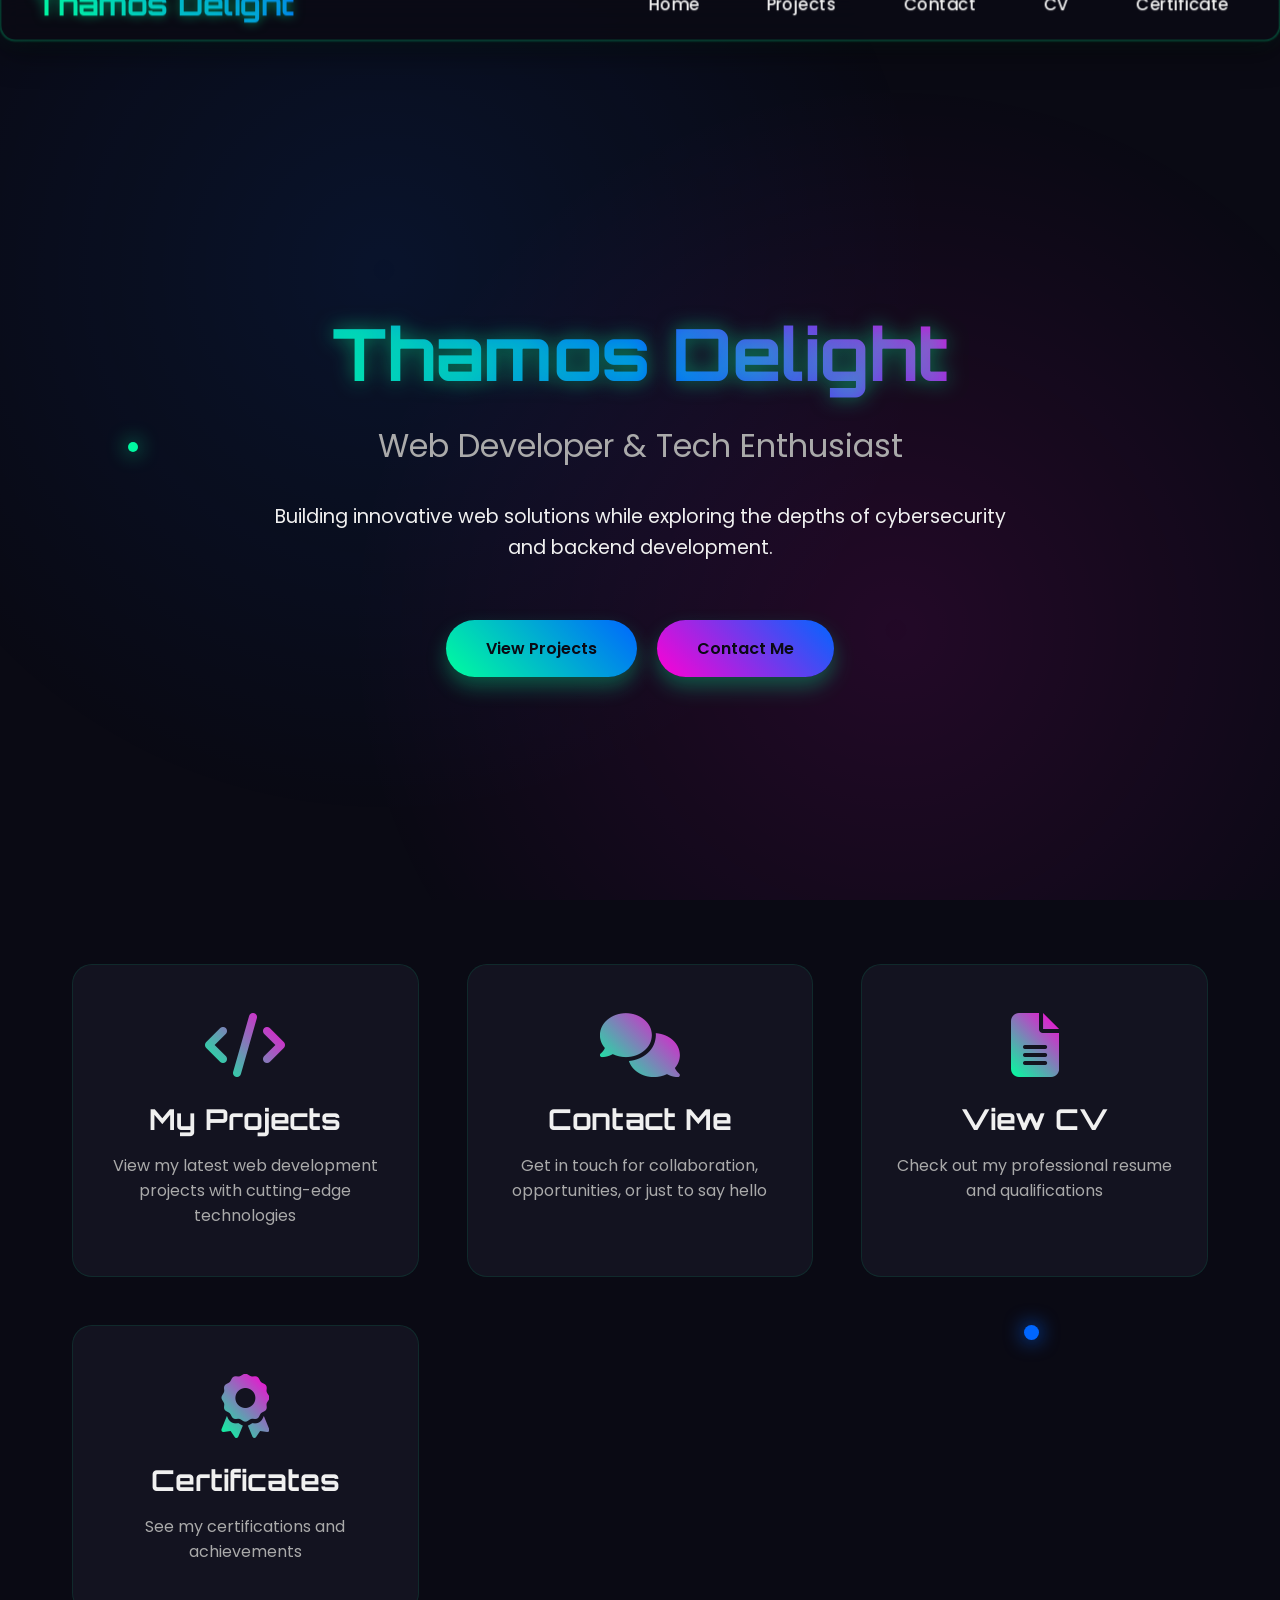
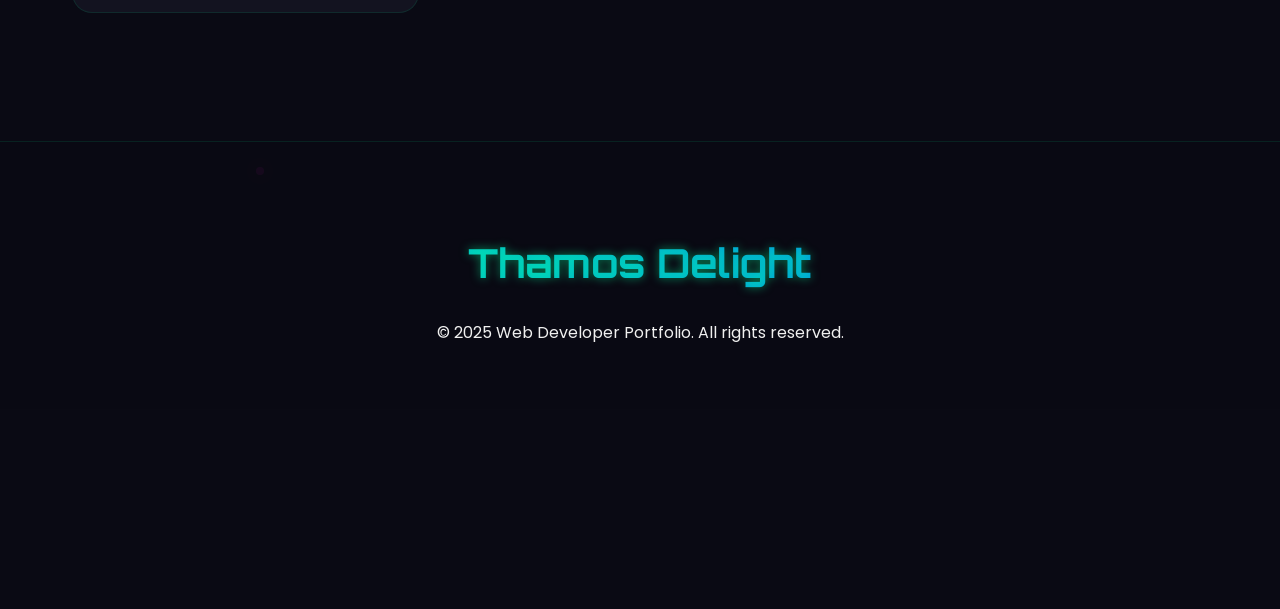
<file: index.html>
<!DOCTYPE html>
<html lang="en">
<head>
    <meta charset="UTF-8">
    <meta name="viewport" content="width=device-width, initial-scale=1.0">
    <title>Thamos Delight | 3D Web Developer</title>
    <link rel="stylesheet" href="https://cdnjs.cloudflare.com/ajax/libs/font-awesome/6.4.0/css/all.min.css">
    <link rel="preconnect" href="https://fonts.googleapis.com">
    <link rel="preconnect" href="https://fonts.gstatic.com" crossorigin>
    <link href="https://fonts.googleapis.com/css2?family=Poppins:wght@300;400;500;600;700&family=Orbitron:wght@400;700&display=swap" rel="stylesheet">
    <style>
        :root {
            --primary: #00ff9d;
            --secondary: #0066ff;
            --accent: #ff00d4;
            --dark: #0a0a14;
            --dark-lighter: #151522;
            --text: #f0f0f0;
            --shadow: rgba(0, 255, 157, 0.3);
            --section-spacing: 8rem;
            --element-spacing: 3rem;
        }

        * {
            margin: 0;
            padding: 0;
            box-sizing: border-box;
        }

        html {
            scroll-behavior: smooth;
        }

        body {
            font-family: 'Poppins', sans-serif;
            background-color: var(--dark);
            color: var(--text);
            overflow-x: hidden;
            perspective: 1000px;
            min-height: 100vh;
            transform-style: preserve-3d;
        }

        /* 3D Container for depth */
        .world-container {
            transform-style: preserve-3d;
            transition: transform 0.5s ease;
            min-height: 100vh;
            padding-bottom: 200px;
        }

        /* 3D Floating Navigation */
        header {
            position: fixed;
            top: 0;
            width: 100%;
            z-index: 1000;
            padding: 1.5rem 2rem;
            transform-style: preserve-3d;
            transform: translateZ(50px);
        }

        nav {
            display: flex;
            justify-content: space-between;
            align-items: center;
            background: rgba(10, 10, 20, 0.9);
            backdrop-filter: blur(10px);
            padding: 1rem 2rem;
            border-radius: 15px;
            box-shadow: 0 10px 30px rgba(0, 0, 0, 0.5),
                        0 0 0 1px rgba(0, 255, 157, 0.2),
                        0 0 20px rgba(0, 255, 157, 0.1);
            transform: translateY(0) rotateX(0);
            transition: transform 0.5s ease, box-shadow 0.5s ease;
            border: 1px solid rgba(0, 255, 157, 0.3);
        }

        nav:hover {
            transform: translateY(-5px) rotateX(5deg);
            box-shadow: 0 15px 40px rgba(0, 0, 0, 0.7),
                        0 0 0 2px rgba(0, 102, 255, 0.4),
                        0 0 30px rgba(0, 102, 255, 0.3);
        }

        .logo {
            font-family: 'Orbitron', sans-serif;
            font-size: 1.8rem;
            font-weight: 700;
            background: linear-gradient(45deg, var(--primary), var(--secondary));
            -webkit-background-clip: text;
            background-clip: text;
            color: transparent;
            transform: translateZ(30px);
            text-shadow: 0 0 10px rgba(0, 255, 157, 0.5);
        }

        .nav-links {
            display: flex;
            list-style: none;
            gap: 2rem;
        }

        .nav-links a {
            color: var(--text);
            text-decoration: none;
            font-weight: 500;
            padding: 0.5rem 1rem;
            border-radius: 5px;
            transition: all 0.3s ease;
            position: relative;
            transform-style: preserve-3d;
        }

        .nav-links a:before {
            content: '';
            position: absolute;
            bottom: 0;
            left: 0;
            width: 100%;
            height: 2px;
            background: linear-gradient(90deg, var(--primary), var(--accent));
            transform: scaleX(0);
            transform-origin: right;
            transition: transform 0.5s ease;
        }

        .nav-links a:hover {
            color: var(--primary);
            transform: translateZ(20px);
        }

        .nav-links a:hover:before {
            transform: scaleX(1);
            transform-origin: left;
        }

        /* 3D Hero Section */
        .hero {
            min-height: 100vh;
            display: flex;
            align-items: center;
            justify-content: center;
            position: relative;
            overflow: hidden;
            transform-style: preserve-3d;
            padding-top: 100px;
        }

        .hero:before {
            content: '';
            position: absolute;
            top: 0;
            left: 0;
            width: 100%;
            height: 100%;
            background: radial-gradient(circle at 30% 30%, rgba(0, 102, 255, 0.1), transparent 50%),
                        radial-gradient(circle at 70% 70%, rgba(255, 0, 212, 0.1), transparent 50%);
            z-index: -1;
        }

        .hero-content {
            text-align: center;
            max-width: 800px;
            padding: 2rem;
            transform-style: preserve-3d;
            animation: float 6s ease-in-out infinite;
        }

        @keyframes float {
            0%, 100% { transform: translateZ(0) rotateY(0deg); }
            25% { transform: translateZ(20px) rotateY(2deg); }
            75% { transform: translateZ(20px) rotateY(-2deg); }
        }

        .hero h1 {
            font-family: 'Orbitron', sans-serif;
            font-size: 4.5rem;
            margin-bottom: 1.5rem;
            background: linear-gradient(45deg, var(--primary), var(--secondary), var(--accent));
            -webkit-background-clip: text;
            background-clip: text;
            color: transparent;
            text-shadow: 0 0 20px rgba(0, 255, 157, 0.5);
            transform: translateZ(100px);
        }

        .hero h2 {
            font-size: 2rem;
            margin-bottom: 2rem;
            font-weight: 400;
            color: #aaa;
            transform: translateZ(80px);
        }

        .hero p {
            font-size: 1.2rem;
            line-height: 1.6;
            margin-bottom: 3rem;
            transform: translateZ(60px);
        }

        .btn {
            display: inline-block;
            padding: 1rem 2.5rem;
            background: linear-gradient(45deg, var(--primary), var(--secondary));
            color: var(--dark);
            text-decoration: none;
            font-weight: 600;
            border-radius: 50px;
            transition: all 0.3s ease;
            box-shadow: 0 10px 20px rgba(0, 255, 157, 0.3);
            transform: translateZ(50px);
            position: relative;
            overflow: hidden;
            z-index: 1;
            margin: 0.5rem;
        }

        .btn:before {
            content: '';
            position: absolute;
            top: 0;
            left: -100%;
            width: 100%;
            height: 100%;
            background: linear-gradient(45deg, var(--accent), var(--primary));
            transition: left 0.5s ease;
            z-index: -1;
        }

        .btn:hover {
            transform: translateZ(50px) scale(1.05);
            box-shadow: 0 15px 30px rgba(0, 255, 157, 0.5),
                        0 0 30px rgba(255, 0, 212, 0.5);
        }

        .btn:hover:before {
            left: 0;
        }

        /* Card Grid for Navigation */
        .nav-cards {
            display: grid;
            grid-template-columns: repeat(auto-fit, minmax(300px, 1fr));
            gap: 3rem;
            max-width: 1200px;
            margin: 4rem auto;
            padding: 0 2rem;
            transform-style: preserve-3d;
        }

        .nav-card {
            background: rgba(21, 21, 34, 0.9);
            border-radius: 20px;
            padding: 3rem 2rem;
            text-align: center;
            transform-style: preserve-3d;
            transition: transform 0.5s ease;
            border: 1px solid rgba(0, 255, 157, 0.1);
            position: relative;
            overflow: hidden;
            text-decoration: none;
            color: var(--text);
        }

        .nav-card:hover {
            transform: translateZ(70px) rotateY(-10deg) rotateX(5deg);
            box-shadow: 0 40px 80px rgba(0, 0, 0, 0.9),
                        0 0 40px rgba(0, 255, 157, 0.3);
            border-color: var(--primary);
        }

        .nav-card i {
            font-size: 4rem;
            margin-bottom: 1.5rem;
            background: linear-gradient(45deg, var(--primary), var(--accent));
            -webkit-background-clip: text;
            background-clip: text;
            color: transparent;
            transform: translateZ(40px);
        }

        .nav-card h3 {
            font-size: 1.8rem;
            margin-bottom: 1rem;
            font-family: 'Orbitron', sans-serif;
            transform: translateZ(30px);
        }

        .nav-card p {
            color: #aaa;
            transform: translateZ(20px);
        }

        /* Footer */
        footer {
            padding: 6rem 2rem 4rem;
            background: rgba(10, 10, 20, 0.95);
            border-top: 1px solid rgba(0, 255, 157, 0.1);
            position: relative;
            margin-top: 8rem;
            transform-style: flat !important;
            transform: translateZ(0) !important;
            z-index: 10;
        }

        .footer-content {
            max-width: 1200px;
            margin: 0 auto;
            text-align: center;
            transform: translateZ(0);
        }

        .footer-logo {
            font-family: 'Orbitron', sans-serif;
            font-size: 2.5rem;
            font-weight: 700;
            margin-bottom: 2rem;
            background: linear-gradient(45deg, var(--primary), var(--secondary));
            -webkit-background-clip: text;
            background-clip: text;
            color: transparent;
            text-shadow: 0 0 10px rgba(0, 255, 157, 0.5);
        }

        /* Floating Elements */
        .floating-elements {
            position: fixed;
            top: 0;
            left: 0;
            width: 100%;
            height: 100%;
            pointer-events: none;
            z-index: -1;
            transform-style: preserve-3d;
        }

        .floating-element {
            position: absolute;
            width: 10px;
            height: 10px;
            background: var(--primary);
            border-radius: 50%;
            box-shadow: 0 0 20px var(--primary);
            animation: floatAround 15s infinite linear;
            transform-style: preserve-3d;
        }

        .floating-element:nth-child(2) {
            background: var(--secondary);
            box-shadow: 0 0 20px var(--secondary);
            width: 15px;
            height: 15px;
            animation-delay: -5s;
            animation-duration: 20s;
        }

        .floating-element:nth-child(3) {
            background: var(--accent);
            box-shadow: 0 0 20px var(--accent);
            width: 8px;
            height: 8px;
            animation-delay: -10s;
            animation-duration: 18s;
        }

        @keyframes floatAround {
            0% {
                transform: translate3d(0, 0, 0) rotateX(0) rotateY(0);
            }
            25% {
                transform: translate3d(100vw, 50vh, 100px) rotateX(180deg) rotateY(90deg);
            }
            50% {
                transform: translate3d(50vw, 100vh, -100px) rotateX(360deg) rotateY(180deg);
            }
            75% {
                transform: translate3d(0, 50vh, 150px) rotateX(540deg) rotateY(270deg);
            }
            100% {
                transform: translate3d(0, 0, 0) rotateX(720deg) rotateY(360deg);
            }
        }

        /* Responsive */
        @media (max-width: 992px) {
            .hero h1 {
                font-size: 3.5rem;
            }
            
            .nav-links {
                display: none;
            }
            
            .menu-toggle {
                display: block;
            }
            
            .nav-cards {
                grid-template-columns: 1fr;
            }
        }

        @media (max-width: 768px) {
            .hero h1 {
                font-size: 2.8rem;
            }
            
            .hero, section {
                padding-left: 1rem;
                padding-right: 1rem;
            }
        }
    </style>
</head>
<body>
    <!-- Floating Elements -->
    <div class="floating-elements">
        <div class="floating-element" style="top: 20%; left: 10%;"></div>
        <div class="floating-element" style="top: 60%; left: 80%;"></div>
        <div class="floating-element" style="top: 80%; left: 20%;"></div>
    </div>
    
    <!-- 3D World Container -->
    <div class="world-container" id="world">
        <!-- Header -->
        <header>
            <nav>
                <div class="logo">Thamos Delight</div>
                <ul class="nav-links">
                    <li><a href="index.html">Home</a></li>
                    <li><a href="projects.html">Projects</a></li>
                    <li><a href="contact.html">Contact</a></li>
                    <li><a href="cv.html">CV</a></li>
                    <li><a href="certificate.html">Certificate</a></li>
                </ul>
            </nav>
        </header>

        <!-- Hero Section -->
        <section class="hero">
            <div class="hero-content">
                <h1>Thamos Delight</h1>
                <h2>Web Developer & Tech Enthusiast</h2>
                <p>Building innovative web solutions while exploring the depths of cybersecurity and backend development.</p>
                <div>
                    <a href="projects.html" class="btn">View Projects</a>
                    <a href="contact.html" class="btn" style="background: linear-gradient(45deg, var(--accent), var(--secondary));">Contact Me</a>
                </div>
            </div>
        </section>

        <!-- Navigation Cards -->
        <div class="nav-cards">
            <a href="projects.html" class="nav-card">
                <i class="fas fa-code"></i>
                <h3>My Projects</h3>
                <p>View my latest web development projects with cutting-edge technologies</p>
            </a>
            
            <a href="contact.html" class="nav-card">
                <i class="fas fa-comments"></i>
                <h3>Contact Me</h3>
                <p>Get in touch for collaboration, opportunities, or just to say hello</p>
            </a>
            
            <a href="cv.html" class="nav-card">
                <i class="fas fa-file-alt"></i>
                <h3>View CV</h3>
                <p>Check out my professional resume and qualifications</p>
            </a>
            
            <a href="certificate.html" class="nav-card">
                <i class="fas fa-award"></i>
                <h3>Certificates</h3>
                <p>See my certifications and achievements</p>
            </a>
        </div>

        <!-- Footer -->
        <footer>
            <div class="footer-content">
                <div class="footer-logo">Thamos Delight</div>
                <p>© 2025 Web Developer Portfolio. All rights reserved.</p>
            </div>
        </footer>
    </div>

    <script>
        // 3D Mouse Movement Parallax
        document.addEventListener('mousemove', (e) => {
            const world = document.getElementById('world');
            const x = (window.innerWidth / 2 - e.clientX) / 80;
            const y = (window.innerHeight / 2 - e.clientY) / 80;
            
            world.style.transform = `rotateY(${x}deg) rotateX(${y}deg)`;
        });

        // Floating elements animation
        document.querySelectorAll('.floating-element').forEach((el, index) => {
            el.style.animationDelay = `${index * 5}s`;
        });
    </script>
</body>
</html>
</file>
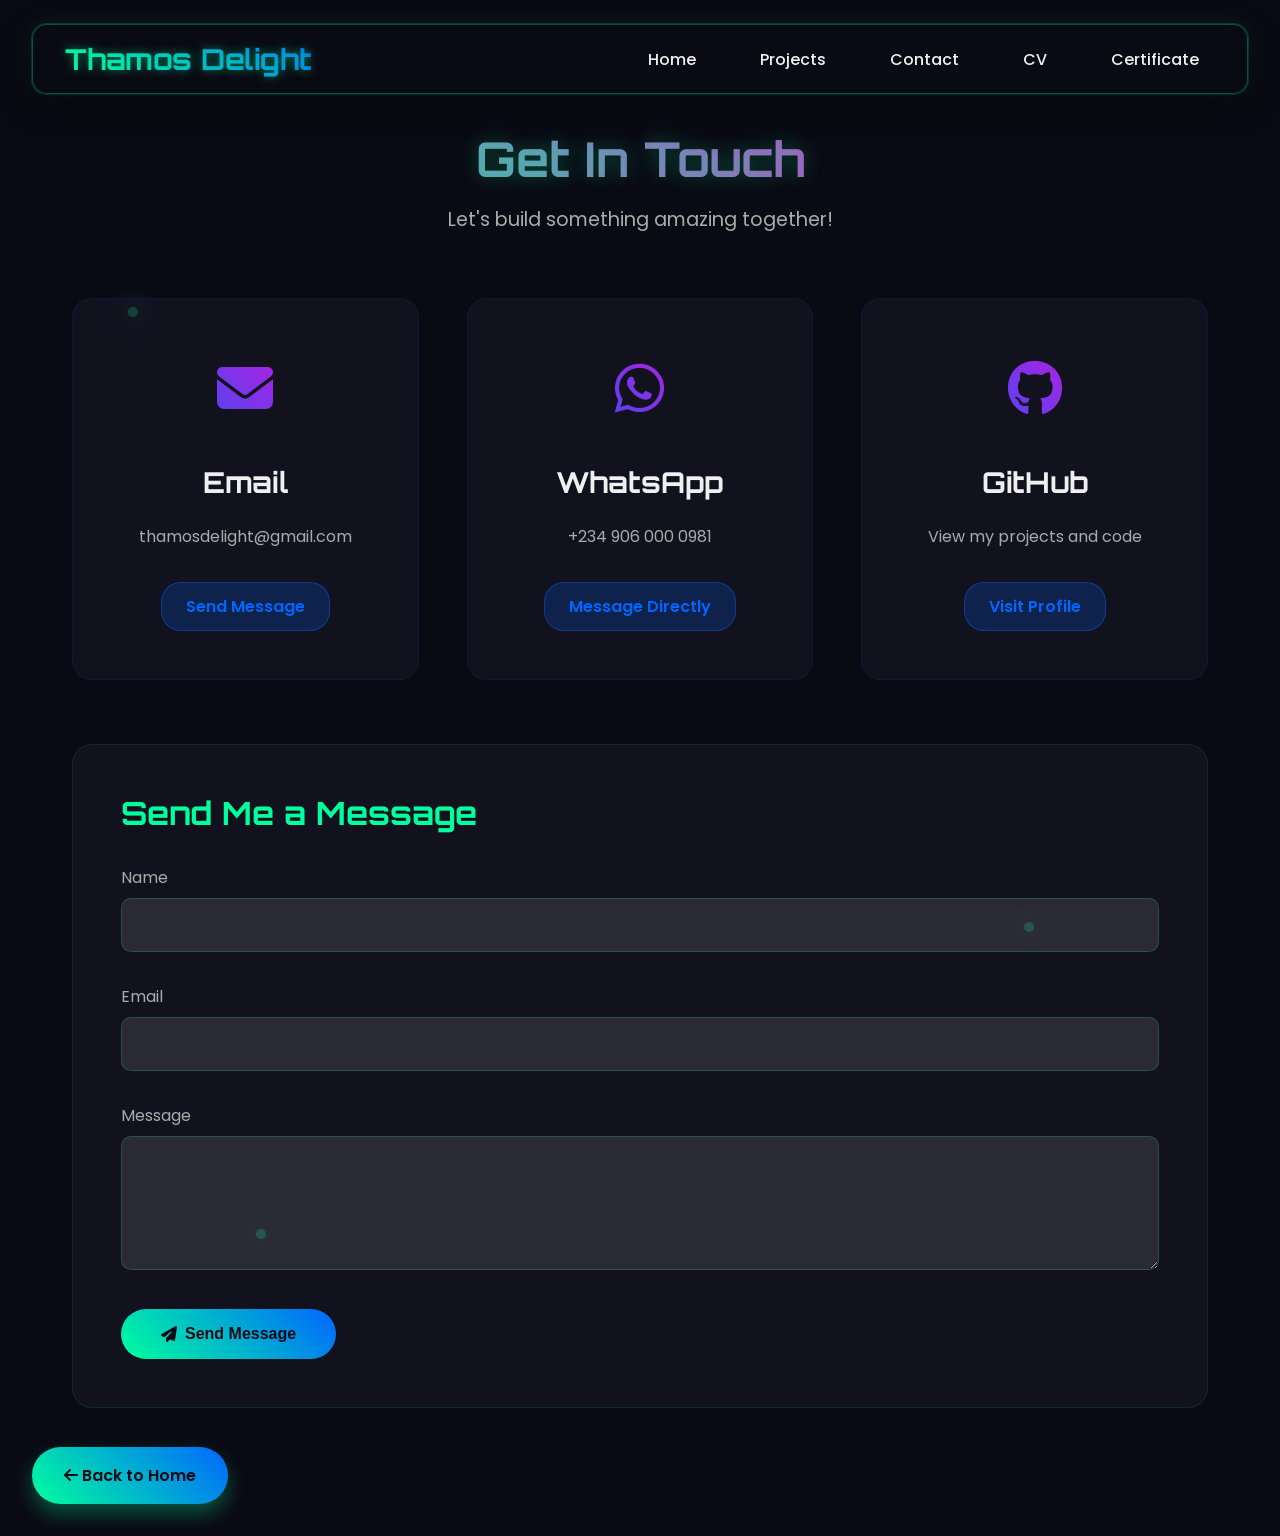
<file: contact.html>
<!DOCTYPE html>
<html lang="en">
<head>
    <meta charset="UTF-8">
    <meta name="viewport" content="width=device-width, initial-scale=1.0">
    <title>Contact | Thamos Delight</title>
    <link rel="stylesheet" href="https://cdnjs.cloudflare.com/ajax/libs/font-awesome/6.4.0/css/all.min.css">
    <link rel="preconnect" href="https://fonts.googleapis.com">
    <link rel="preconnect" href="https://fonts.gstatic.com" crossorigin>
    <link href="https://fonts.googleapis.com/css2?family=Poppins:wght@300;400;500;600;700&family=Orbitron:wght@400;700&display=swap" rel="stylesheet">
    <style>
        :root {
            --primary: #00ff9d;
            --secondary: #0066ff;
            --accent: #ff00d4;
            --dark: #0a0a14;
            --dark-lighter: #151522;
            --text: #f0f0f0;
            --shadow: rgba(0, 255, 157, 0.3);
        }

        * {
            margin: 0;
            padding: 0;
            box-sizing: border-box;
        }

        body {
            font-family: 'Poppins', sans-serif;
            background-color: var(--dark);
            color: var(--text);
            overflow-x: hidden;
            perspective: 1000px;
            min-height: 100vh;
        }

        /* Navigation */
        header {
            position: fixed;
            top: 0;
            width: 100%;
            z-index: 1000;
            padding: 1.5rem 2rem;
        }

        nav {
            display: flex;
            justify-content: space-between;
            align-items: center;
            background: rgba(10, 10, 20, 0.9);
            backdrop-filter: blur(10px);
            padding: 1rem 2rem;
            border-radius: 15px;
            box-shadow: 0 10px 30px rgba(0, 0, 0, 0.5),
                        0 0 0 1px rgba(0, 255, 157, 0.2),
                        0 0 20px rgba(0, 255, 157, 0.1);
            border: 1px solid rgba(0, 255, 157, 0.3);
        }

        .logo {
            font-family: 'Orbitron', sans-serif;
            font-size: 1.8rem;
            font-weight: 700;
            background: linear-gradient(45deg, var(--primary), var(--secondary));
            -webkit-background-clip: text;
            background-clip: text;
            color: transparent;
            text-shadow: 0 0 10px rgba(0, 255, 157, 0.5);
        }

        .nav-links {
            display: flex;
            list-style: none;
            gap: 2rem;
        }

        .nav-links a {
            color: var(--text);
            text-decoration: none;
            font-weight: 500;
            padding: 0.5rem 1rem;
            border-radius: 5px;
            transition: all 0.3s ease;
            position: relative;
        }

        .nav-links a:before {
            content: '';
            position: absolute;
            bottom: 0;
            left: 0;
            width: 100%;
            height: 2px;
            background: linear-gradient(90deg, var(--primary), var(--accent));
            transform: scaleX(0);
            transform-origin: right;
            transition: transform 0.5s ease;
        }

        .nav-links a:hover {
            color: var(--primary);
        }

        .nav-links a:hover:before {
            transform: scaleX(1);
            transform-origin: left;
        }

        /* Contact Container */
        .contact-container {
            padding: 8rem 2rem;
            max-width: 1200px;
            margin: 0 auto;
        }

        .page-title {
            font-family: 'Orbitron', sans-serif;
            font-size: 3rem;
            text-align: center;
            margin-bottom: 1rem;
            background: linear-gradient(45deg, var(--primary), var(--accent));
            -webkit-background-clip: text;
            background-clip: text;
            color: transparent;
            text-shadow: 0 0 20px rgba(0, 255, 157, 0.3);
        }

        .page-subtitle {
            text-align: center;
            font-size: 1.2rem;
            color: #aaa;
            margin-bottom: 4rem;
        }

        /* Contact Grid */
        .contact-grid {
            display: grid;
            grid-template-columns: repeat(auto-fit, minmax(300px, 1fr));
            gap: 3rem;
            margin-top: 4rem;
        }

        .contact-card {
            display: block;
            padding: 3rem 2rem;
            background: rgba(21, 21, 34, 0.8);
            border-radius: 20px;
            text-decoration: none;
            color: var(--text);
            transform-style: preserve-3d;
            transition: all 0.5s ease;
            border: 1px solid rgba(0, 102, 255, 0.1);
            text-align: center;
            position: relative;
            overflow: hidden;
            animation: floatCard 6s ease-in-out infinite;
        }

        @keyframes floatCard {
            0%, 100% { transform: translateY(0) rotateY(0); }
            50% { transform: translateY(-10px) rotateY(5deg); }
        }

        .contact-card:hover {
            transform: translateZ(50px) scale(1.05);
            box-shadow: 0 30px 60px rgba(0, 0, 0, 0.8),
                        0 0 30px rgba(0, 102, 255, 0.3);
            border-color: var(--secondary);
        }

        .contact-icon {
            font-size: 3.5rem;
            margin-bottom: 2rem;
            background: linear-gradient(45deg, var(--secondary), var(--accent));
            -webkit-background-clip: text;
            background-clip: text;
            color: transparent;
        }

        .contact-card h3 {
            font-size: 1.8rem;
            margin-bottom: 1.5rem;
            font-family: 'Orbitron', sans-serif;
        }

        .contact-card p {
            margin-bottom: 2rem;
            color: #aaa;
            line-height: 1.6;
        }

        .contact-cta {
            display: inline-block;
            padding: 0.7rem 1.5rem;
            background: rgba(0, 102, 255, 0.2);
            border-radius: 20px;
            font-weight: 600;
            color: var(--secondary);
            border: 1px solid rgba(0, 102, 255, 0.4);
            transition: all 0.3s ease;
        }

        .contact-card:hover .contact-cta {
            background: var(--secondary);
            color: white;
        }

        /* Form */
        .contact-form {
            background: rgba(21, 21, 34, 0.8);
            border-radius: 20px;
            padding: 3rem;
            margin-top: 4rem;
            border: 1px solid rgba(0, 255, 157, 0.1);
        }

        .form-title {
            font-family: 'Orbitron', sans-serif;
            font-size: 2rem;
            margin-bottom: 2rem;
            color: var(--primary);
        }

        .form-group {
            margin-bottom: 2rem;
        }

        .form-group label {
            display: block;
            margin-bottom: 0.5rem;
            color: #aaa;
        }

        .form-group input,
        .form-group textarea {
            width: 100%;
            padding: 1rem;
            background: rgba(255, 255, 255, 0.1);
            border: 1px solid rgba(0, 255, 157, 0.2);
            border-radius: 10px;
            color: var(--text);
            font-family: 'Poppins', sans-serif;
            transition: all 0.3s ease;
        }

        .form-group input:focus,
        .form-group textarea:focus {
            outline: none;
            border-color: var(--primary);
            box-shadow: 0 0 20px rgba(0, 255, 157, 0.2);
        }

        .submit-btn {
            padding: 1rem 2.5rem;
            background: linear-gradient(45deg, var(--primary), var(--secondary));
            color: var(--dark);
            border: none;
            border-radius: 50px;
            font-weight: 600;
            font-size: 1rem;
            cursor: pointer;
            transition: all 0.3s ease;
            display: inline-flex;
            align-items: center;
            gap: 0.5rem;
        }

        .submit-btn:hover {
            transform: scale(1.05);
            box-shadow: 0 10px 20px rgba(0, 255, 157, 0.3);
        }

        /* Back Button */
        .back-btn {
            position: fixed;
            bottom: 2rem;
            left: 2rem;
            padding: 1rem 2rem;
            background: linear-gradient(45deg, var(--primary), var(--secondary));
            color: var(--dark);
            text-decoration: none;
            font-weight: 600;
            border-radius: 50px;
            box-shadow: 0 10px 20px rgba(0, 255, 157, 0.3);
            transition: all 0.3s ease;
            z-index: 100;
        }

        .back-btn:hover {
            transform: scale(1.05);
            box-shadow: 0 15px 30px rgba(0, 255, 157, 0.5);
        }

        /* Floating Elements */
        .floating-elements {
            position: fixed;
            top: 0;
            left: 0;
            width: 100%;
            height: 100%;
            pointer-events: none;
            z-index: -1;
        }

        .floating-element {
            position: absolute;
            width: 10px;
            height: 10px;
            background: var(--primary);
            border-radius: 50%;
            box-shadow: 0 0 20px var(--primary);
            animation: floatAround 15s infinite linear;
        }

        /* Responsive */
        @media (max-width: 768px) {
            .contact-container {
                padding: 6rem 1rem;
            }
            
            .page-title {
                font-size: 2.2rem;
            }
            
            .contact-grid {
                grid-template-columns: 1fr;
            }
            
            .contact-form {
                padding: 2rem;
            }
        }
    </style>
</head>
<body>
    <!-- Floating Elements -->
    <div class="floating-elements">
        <div class="floating-element" style="top: 20%; left: 10%;"></div>
        <div class="floating-element" style="top: 60%; left: 80%; animation-delay: -5s;"></div>
        <div class="floating-element" style="top: 80%; left: 20%; animation-delay: -10s;"></div>
    </div>

    <!-- Navigation -->
    <header>
        <nav>
            <div class="logo">Thamos Delight</div>
            <ul class="nav-links">
                <li><a href="index.html">Home</a></li>
                <li><a href="projects.html">Projects</a></li>
                <li><a href="contact.html">Contact</a></li>
                <li><a href="cv.html">CV</a></li>
                <li><a href="certificate.html">Certificate</a></li>
            </ul>
        </nav>
    </header>

    <!-- Contact Content -->
    <div class="contact-container">
        <h1 class="page-title">Get In Touch</h1>
        <p class="page-subtitle">Let's build something amazing together!</p>
        
        <div class="contact-grid">
            <a href="mailto:thamosdelight@gmail.com" class="contact-card">
                <div class="contact-icon">
                    <i class="fas fa-envelope"></i>
                </div>
                <h3>Email</h3>
                <p>thamosdelight@gmail.com</p>
                <span class="contact-cta">Send Message</span>
            </a>
            
            <a href="https://wa.me/2349060000981" target="_blank" class="contact-card">
                <div class="contact-icon">
                    <i class="fab fa-whatsapp"></i>
                </div>
                <h3>WhatsApp</h3>
                <p>+234 906 000 0981</p>
                <span class="contact-cta">Message Directly</span>
            </a>
            
            <a href="https://github.com/ThamosD" target="_blank" class="contact-card">
                <div class="contact-icon">
                    <i class="fab fa-github"></i>
                </div>
                <h3>GitHub</h3>
                <p>View my projects and code</p>
                <span class="contact-cta">Visit Profile</span>
            </a>
        </div>

        <div class="contact-form">
            <h2 class="form-title">Send Me a Message</h2>
            <form id="contactForm">
                <div class="form-group">
                    <label for="name">Name</label>
                    <input type="text" id="name" required>
                </div>
                <div class="form-group">
                    <label for="email">Email</label>
                    <input type="email" id="email" required>
                </div>
                <div class="form-group">
                    <label for="message">Message</label>
                    <textarea id="message" rows="5" required></textarea>
                </div>
                <button type="submit" class="submit-btn">
                    <i class="fas fa-paper-plane"></i> Send Message
                </button>
            </form>
        </div>
    </div>

    <!-- Back Button -->
    <a href="index.html" class="back-btn">
        <i class="fas fa-arrow-left"></i> Back to Home
    </a>

    <script>
        // Contact form submission
        document.getElementById('contactForm').addEventListener('submit', function(e) {
            e.preventDefault();
            
            const name = document.getElementById('name').value;
            const email = document.getElementById('email').value;
            const message = document.getElementById('message').value;
            
            // Create mailto link
            const mailtoLink = `mailto:thamosdelight@gmail.com?subject=Message from ${name}&body=Name: ${name}%0D%0AEmail: ${email}%0D%0A%0D%0AMessage:%0D%0A${message}`;
            
            // Open email client
            window.location.href = mailtoLink;
            
            // Reset form
            document.getElementById('contactForm').reset();
            
            // Show success message
            alert('Opening your email client... Please send the message from there!');
        });

        // Floating elements animation
        document.querySelectorAll('.floating-element').forEach((el, index) => {
            el.style.animationDelay = `${index * 5}s`;
        });

        // Contact card animations
        document.querySelectorAll('.contact-card').forEach((card, index) => {
            card.style.animationDelay = `${index * 0.2}s`;
        });
    </script>
</body>
</html>
</file>
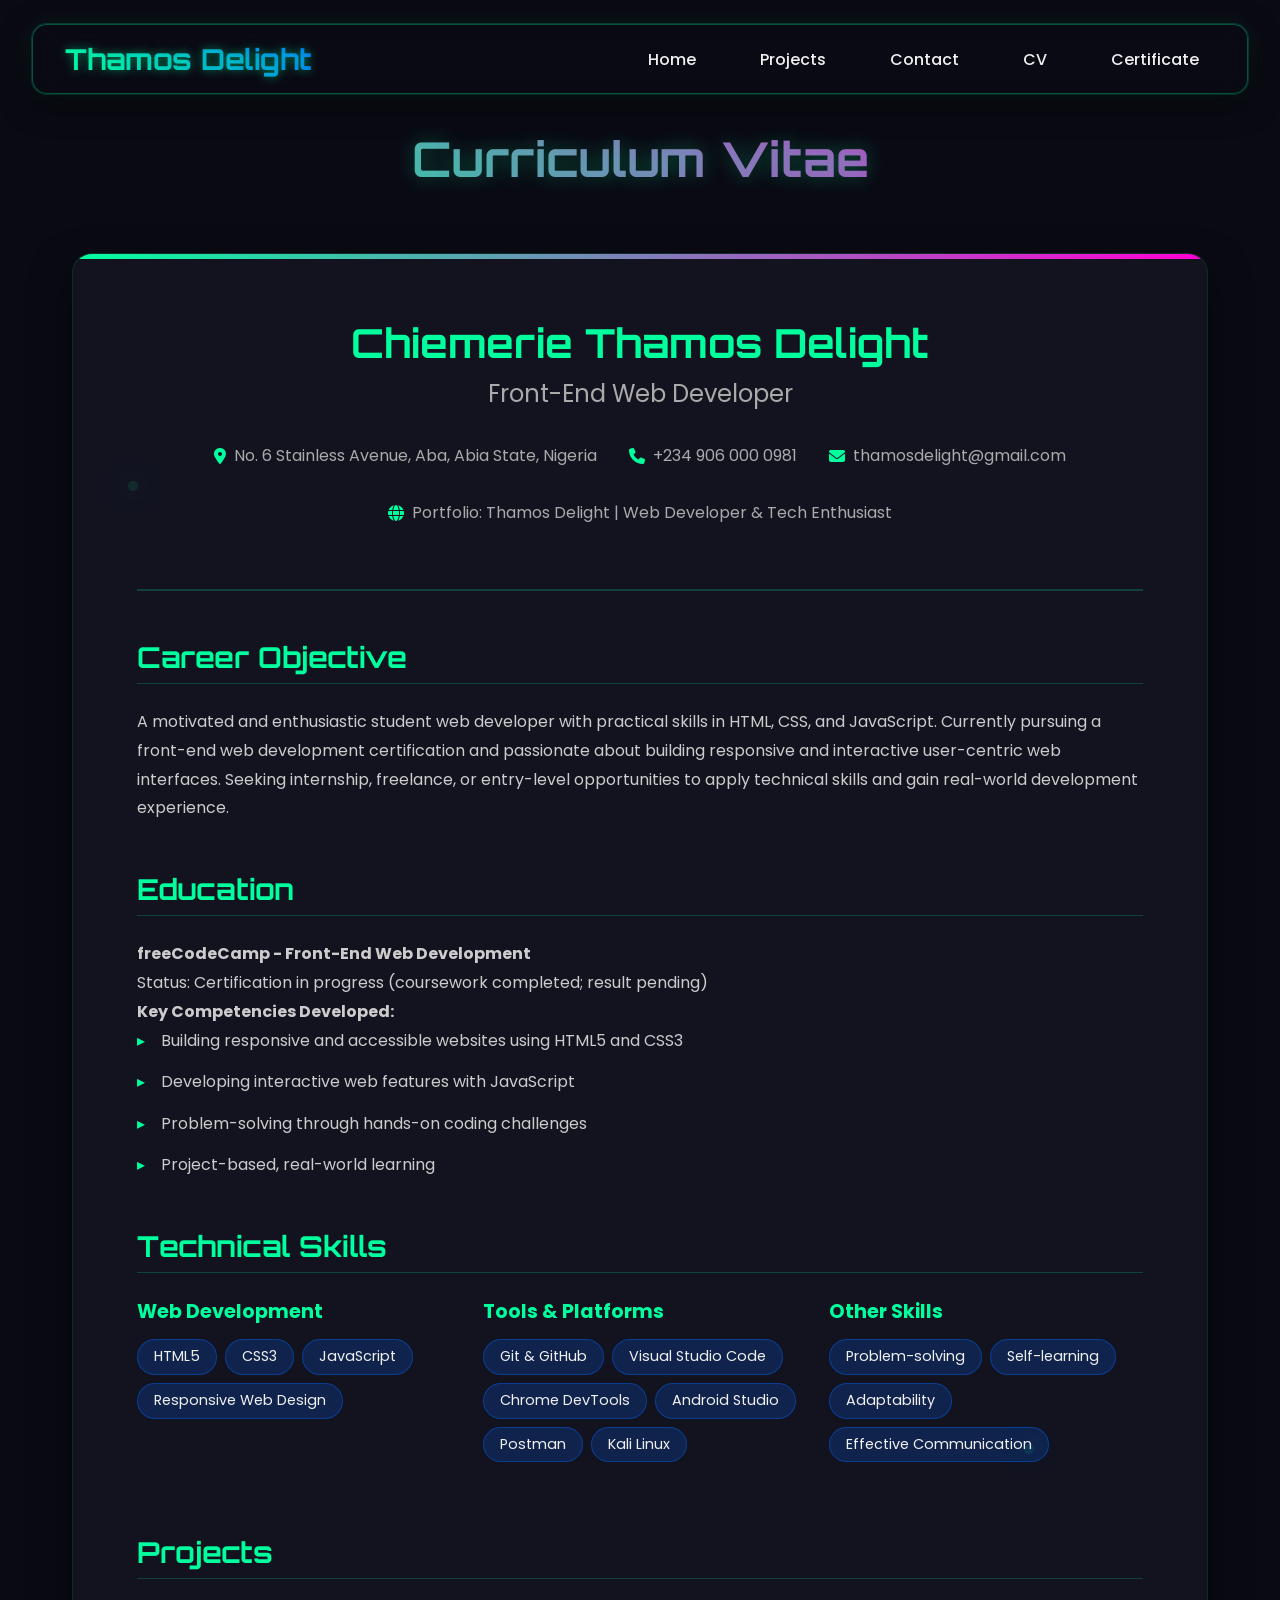
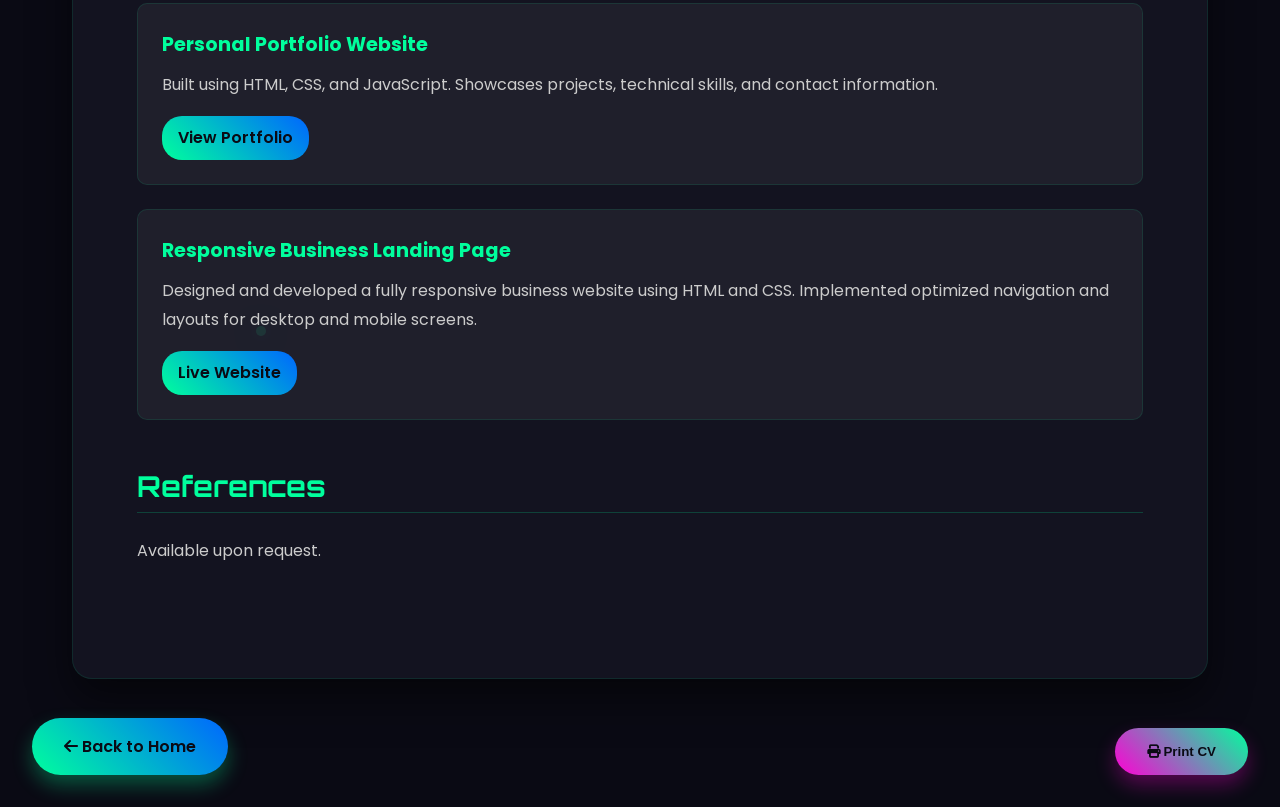
<file: cv.html>
<!DOCTYPE html>
<html lang="en">
<head>
    <meta charset="UTF-8">
    <meta name="viewport" content="width=device-width, initial-scale=1.0">
    <title>CV | Thamos Delight</title>
    <link rel="stylesheet" href="https://cdnjs.cloudflare.com/ajax/libs/font-awesome/6.4.0/css/all.min.css">
    <link rel="preconnect" href="https://fonts.googleapis.com">
    <link rel="preconnect" href="https://fonts.gstatic.com" crossorigin>
    <link href="https://fonts.googleapis.com/css2?family=Poppins:wght@300;400;500;600;700&family=Orbitron:wght@400;700&display=swap" rel="stylesheet">
    <style>
        :root {
            --primary: #00ff9d;
            --secondary: #0066ff;
            --accent: #ff00d4;
            --dark: #0a0a14;
            --dark-lighter: #151522;
            --text: #f0f0f0;
            --shadow: rgba(0, 255, 157, 0.3);
        }

        * {
            margin: 0;
            padding: 0;
            box-sizing: border-box;
        }

        body {
            font-family: 'Poppins', sans-serif;
            background-color: var(--dark);
            color: var(--text);
            overflow-x: hidden;
            perspective: 1000px;
            min-height: 100vh;
        }

        /* Navigation */
        header {
            position: fixed;
            top: 0;
            width: 100%;
            z-index: 1000;
            padding: 1.5rem 2rem;
        }

        nav {
            display: flex;
            justify-content: space-between;
            align-items: center;
            background: rgba(10, 10, 20, 0.9);
            backdrop-filter: blur(10px);
            padding: 1rem 2rem;
            border-radius: 15px;
            box-shadow: 0 10px 30px rgba(0, 0, 0, 0.5),
                        0 0 0 1px rgba(0, 255, 157, 0.2),
                        0 0 20px rgba(0, 255, 157, 0.1);
            border: 1px solid rgba(0, 255, 157, 0.3);
        }

        .logo {
            font-family: 'Orbitron', sans-serif;
            font-size: 1.8rem;
            font-weight: 700;
            background: linear-gradient(45deg, var(--primary), var(--secondary));
            -webkit-background-clip: text;
            background-clip: text;
            color: transparent;
            text-shadow: 0 0 10px rgba(0, 255, 157, 0.5);
        }

        .nav-links {
            display: flex;
            list-style: none;
            gap: 2rem;
        }

        .nav-links a {
            color: var(--text);
            text-decoration: none;
            font-weight: 500;
            padding: 0.5rem 1rem;
            border-radius: 5px;
            transition: all 0.3s ease;
            position: relative;
        }

        .nav-links a:before {
            content: '';
            position: absolute;
            bottom: 0;
            left: 0;
            width: 100%;
            height: 2px;
            background: linear-gradient(90deg, var(--primary), var(--accent));
            transform: scaleX(0);
            transform-origin: right;
            transition: transform 0.5s ease;
        }

        .nav-links a:hover {
            color: var(--primary);
        }

        .nav-links a:hover:before {
            transform: scaleX(1);
            transform-origin: left;
        }

        /* CV Container */
        .cv-container {
            padding: 8rem 2rem;
            max-width: 1200px;
            margin: 0 auto;
        }

        .page-title {
            font-family: 'Orbitron', sans-serif;
            font-size: 3rem;
            text-align: center;
            margin-bottom: 4rem;
            background: linear-gradient(45deg, var(--primary), var(--accent));
            -webkit-background-clip: text;
            background-clip: text;
            color: transparent;
            text-shadow: 0 0 20px rgba(0, 255, 157, 0.3);
        }

        /* CV Card */
        .cv-card {
            background: rgba(21, 21, 34, 0.9);
            border-radius: 20px;
            padding: 4rem;
            border: 1px solid rgba(0, 255, 157, 0.1);
            box-shadow: 0 20px 40px rgba(0, 0, 0, 0.5);
            position: relative;
            overflow: hidden;
            animation: floatCard 6s ease-in-out infinite;
        }

        @keyframes floatCard {
            0%, 100% { transform: translateY(0); }
            50% { transform: translateY(-10px); }
        }

        .cv-card:before {
            content: '';
            position: absolute;
            top: 0;
            left: 0;
            right: 0;
            height: 5px;
            background: linear-gradient(90deg, var(--primary), var(--accent));
        }

        .cv-header {
            text-align: center;
            margin-bottom: 3rem;
            padding-bottom: 2rem;
            border-bottom: 2px solid rgba(0, 255, 157, 0.2);
        }

        .cv-name {
            font-family: 'Orbitron', sans-serif;
            font-size: 2.5rem;
            color: var(--primary);
            margin-bottom: 0.5rem;
        }

        .cv-title {
            font-size: 1.5rem;
            color: #aaa;
            margin-bottom: 2rem;
        }

        .contact-info {
            display: flex;
            justify-content: center;
            flex-wrap: wrap;
            gap: 2rem;
            margin-bottom: 2rem;
        }

        .contact-item {
            display: flex;
            align-items: center;
            gap: 0.5rem;
            color: #aaa;
        }

        .contact-item i {
            color: var(--primary);
        }

        .cv-section {
            margin-bottom: 3rem;
        }

        .section-title {
            font-family: 'Orbitron', sans-serif;
            font-size: 1.8rem;
            color: var(--primary);
            margin-bottom: 1.5rem;
            padding-bottom: 0.5rem;
            border-bottom: 1px solid rgba(0, 255, 157, 0.2);
        }

        .section-content {
            color: #ccc;
            line-height: 1.8;
        }

        .section-content ul {
            list-style: none;
            padding-left: 1.5rem;
        }

        .section-content li {
            margin-bottom: 0.8rem;
            position: relative;
        }

        .section-content li:before {
            content: '▸';
            color: var(--primary);
            position: absolute;
            left: -1.5rem;
        }

        .skills-grid {
            display: grid;
            grid-template-columns: repeat(auto-fit, minmax(200px, 1fr));
            gap: 2rem;
            margin-top: 1rem;
        }

        .skill-category {
            margin-bottom: 1.5rem;
        }

        .skill-category h4 {
            color: var(--primary);
            margin-bottom: 0.8rem;
            font-size: 1.2rem;
        }

        .skill-tags {
            display: flex;
            flex-wrap: wrap;
            gap: 0.5rem;
        }

        .skill-tag {
            padding: 0.4rem 1rem;
            background: rgba(0, 102, 255, 0.2);
            border-radius: 20px;
            font-size: 0.9rem;
            border: 1px solid rgba(0, 102, 255, 0.4);
        }

        .project-item {
            background: rgba(255, 255, 255, 0.05);
            padding: 1.5rem;
            border-radius: 10px;
            margin-bottom: 1.5rem;
            border: 1px solid rgba(0, 255, 157, 0.1);
        }

        .project-title {
            color: var(--primary);
            font-size: 1.2rem;
            margin-bottom: 0.5rem;
        }

        .project-link {
            display: inline-block;
            margin-top: 1rem;
            padding: 0.5rem 1rem;
            background: linear-gradient(45deg, var(--primary), var(--secondary));
            color: var(--dark);
            text-decoration: none;
            border-radius: 20px;
            font-weight: 600;
            transition: all 0.3s ease;
        }

        .project-link:hover {
            transform: scale(1.05);
            box-shadow: 0 5px 15px rgba(0, 255, 157, 0.3);
        }

        /* Back Button */
        .back-btn {
            position: fixed;
            bottom: 2rem;
            left: 2rem;
            padding: 1rem 2rem;
            background: linear-gradient(45deg, var(--primary), var(--secondary));
            color: var(--dark);
            text-decoration: none;
            font-weight: 600;
            border-radius: 50px;
            box-shadow: 0 10px 20px rgba(0, 255, 157, 0.3);
            transition: all 0.3s ease;
            z-index: 100;
        }

        .back-btn:hover {
            transform: scale(1.05);
            box-shadow: 0 15px 30px rgba(0, 255, 157, 0.5);
        }

        /* Print Button */
        .print-btn {
            position: fixed;
            bottom: 2rem;
            right: 2rem;
            padding: 1rem 2rem;
            background: linear-gradient(45deg, var(--accent), var(--primary));
            color: var(--dark);
            text-decoration: none;
            font-weight: 600;
            border-radius: 50px;
            box-shadow: 0 10px 20px rgba(255, 0, 212, 0.3);
            transition: all 0.3s ease;
            z-index: 100;
            border: none;
            cursor: pointer;
        }

        .print-btn:hover {
            transform: scale(1.05);
            box-shadow: 0 15px 30px rgba(255, 0, 212, 0.5);
        }

        /* Floating Elements */
        .floating-elements {
            position: fixed;
            top: 0;
            left: 0;
            width: 100%;
            height: 100%;
            pointer-events: none;
            z-index: -1;
        }

        .floating-element {
            position: absolute;
            width: 10px;
            height: 10px;
            background: var(--primary);
            border-radius: 50%;
            box-shadow: 0 0 20px var(--primary);
            animation: floatAround 15s infinite linear;
        }

        /* Responsive */
        @media (max-width: 768px) {
            .cv-container {
                padding: 6rem 1rem;
            }
            
            .page-title {
                font-size: 2.2rem;
            }
            
            .cv-card {
                padding: 2rem;
            }
            
            .cv-name {
                font-size: 2rem;
            }
            
            .contact-info {
                flex-direction: column;
                gap: 1rem;
            }
        }

        @media print {
            .back-btn, .print-btn, .floating-elements, nav {
                display: none;
            }
            
            body {
                background: white;
                color: black;
            }
            
            .cv-card {
                box-shadow: none;
                border: 2px solid #000;
            }
            
            .cv-container {
                padding: 0;
                max-width: none;
            }
        }
    </style>
</head>
<body>
    <!-- Floating Elements -->
    <div class="floating-elements">
        <div class="floating-element" style="top: 20%; left: 10%;"></div>
        <div class="floating-element" style="top: 60%; left: 80%; animation-delay: -5s;"></div>
        <div class="floating-element" style="top: 80%; left: 20%; animation-delay: -10s;"></div>
    </div>

    <!-- Navigation -->
    <header>
        <nav>
            <div class="logo">Thamos Delight</div>
            <ul class="nav-links">
                <li><a href="index.html">Home</a></li>
                <li><a href="projects.html">Projects</a></li>
                <li><a href="contact.html">Contact</a></li>
                <li><a href="cv.html">CV</a></li>
                <li><a href="certificate.html">Certificate</a></li>
            </ul>
        </nav>
    </header>

    <!-- CV Content -->
    <div class="cv-container">
        <h1 class="page-title">Curriculum Vitae</h1>
        
        <div class="cv-card">
            <div class="cv-header">
                <h2 class="cv-name">Chiemerie Thamos Delight</h2>
                <p class="cv-title">Front-End Web Developer</p>
                
                <div class="contact-info">
                    <div class="contact-item">
                        <i class="fas fa-map-marker-alt"></i>
                        <span>No. 6 Stainless Avenue, Aba, Abia State, Nigeria</span>
                    </div>
                    <div class="contact-item">
                        <i class="fas fa-phone"></i>
                        <span>+234 906 000 0981</span>
                    </div>
                    <div class="contact-item">
                        <i class="fas fa-envelope"></i>
                        <span>thamosdelight@gmail.com</span>
                    </div>
                    <div class="contact-item">
                        <i class="fas fa-globe"></i>
                        <span>Portfolio: Thamos Delight | Web Developer & Tech Enthusiast</span>
                    </div>
                </div>
            </div>

            <div class="cv-section">
                <h3 class="section-title">Career Objective</h3>
                <div class="section-content">
                    <p>A motivated and enthusiastic student web developer with practical skills in HTML, CSS, and JavaScript. Currently pursuing a front-end web development certification and passionate about building responsive and interactive user-centric web interfaces. Seeking internship, freelance, or entry-level opportunities to apply technical skills and gain real-world development experience.</p>
                </div>
            </div>

            <div class="cv-section">
                <h3 class="section-title">Education</h3>
                <div class="section-content">
                    <h4>freeCodeCamp - Front-End Web Development</h4>
                    <p>Status: Certification in progress (coursework completed; result pending)</p>
                    <p><strong>Key Competencies Developed:</strong></p>
                    <ul>
                        <li>Building responsive and accessible websites using HTML5 and CSS3</li>
                        <li>Developing interactive web features with JavaScript</li>
                        <li>Problem-solving through hands-on coding challenges</li>
                        <li>Project-based, real-world learning</li>
                    </ul>
                </div>
            </div>

            <div class="cv-section">
                <h3 class="section-title">Technical Skills</h3>
                <div class="skills-grid">
                    <div class="skill-category">
                        <h4>Web Development</h4>
                        <div class="skill-tags">
                            <span class="skill-tag">HTML5</span>
                            <span class="skill-tag">CSS3</span>
                            <span class="skill-tag">JavaScript</span>
                            <span class="skill-tag">Responsive Web Design</span>
                        </div>
                    </div>
                    <div class="skill-category">
                        <h4>Tools & Platforms</h4>
                        <div class="skill-tags">
                            <span class="skill-tag">Git & GitHub</span>
                            <span class="skill-tag">Visual Studio Code</span>
                            <span class="skill-tag">Chrome DevTools</span>
                            <span class="skill-tag">Android Studio</span>
                            <span class="skill-tag">Postman</span>
                            <span class="skill-tag">Kali Linux</span>
                        </div>
                    </div>
                    <div class="skill-category">
                        <h4>Other Skills</h4>
                        <div class="skill-tags">
                            <span class="skill-tag">Problem-solving</span>
                            <span class="skill-tag">Self-learning</span>
                            <span class="skill-tag">Adaptability</span>
                            <span class="skill-tag">Effective Communication</span>
                        </div>
                    </div>
                </div>
            </div>

            <div class="cv-section">
                <h3 class="section-title">Projects</h3>
                <div class="section-content">
                    <div class="project-item">
                        <h4 class="project-title">Personal Portfolio Website</h4>
                        <p>Built using HTML, CSS, and JavaScript. Showcases projects, technical skills, and contact information.</p>
                        <a href="index.html" class="project-link">View Portfolio</a>
                    </div>
                    
                    <div class="project-item">
                        <h4 class="project-title">Responsive Business Landing Page</h4>
                        <p>Designed and developed a fully responsive business website using HTML and CSS. Implemented optimized navigation and layouts for desktop and mobile screens.</p>
                        <a href="https://delight911.github.io/Divinewisdomcomputers.com/" target="_blank" class="project-link">Live Website</a>
                    </div>
                </div>
            </div>

            <div class="cv-section">
                <h3 class="section-title">References</h3>
                <div class="section-content">
                    <p>Available upon request.</p>
                </div>
            </div>
        </div>
    </div>

    <!-- Back Button -->
    <a href="index.html" class="back-btn">
        <i class="fas fa-arrow-left"></i> Back to Home
    </a>

    <!-- Print Button -->
    <button onclick="window.print()" class="print-btn">
        <i class="fas fa-print"></i> Print CV
    </button>

    <script>
        // Floating elements animation
        document.querySelectorAll('.floating-element').forEach((el, index) => {
            el.style.animationDelay = `${index * 5}s`;
        });

        // Print functionality
        document.addEventListener('keydown', (e) => {
            if (e.ctrlKey && e.key === 'p') {
                e.preventDefault();
                window.print();
            }
        });
    </script>
</body>
</html>
</file>
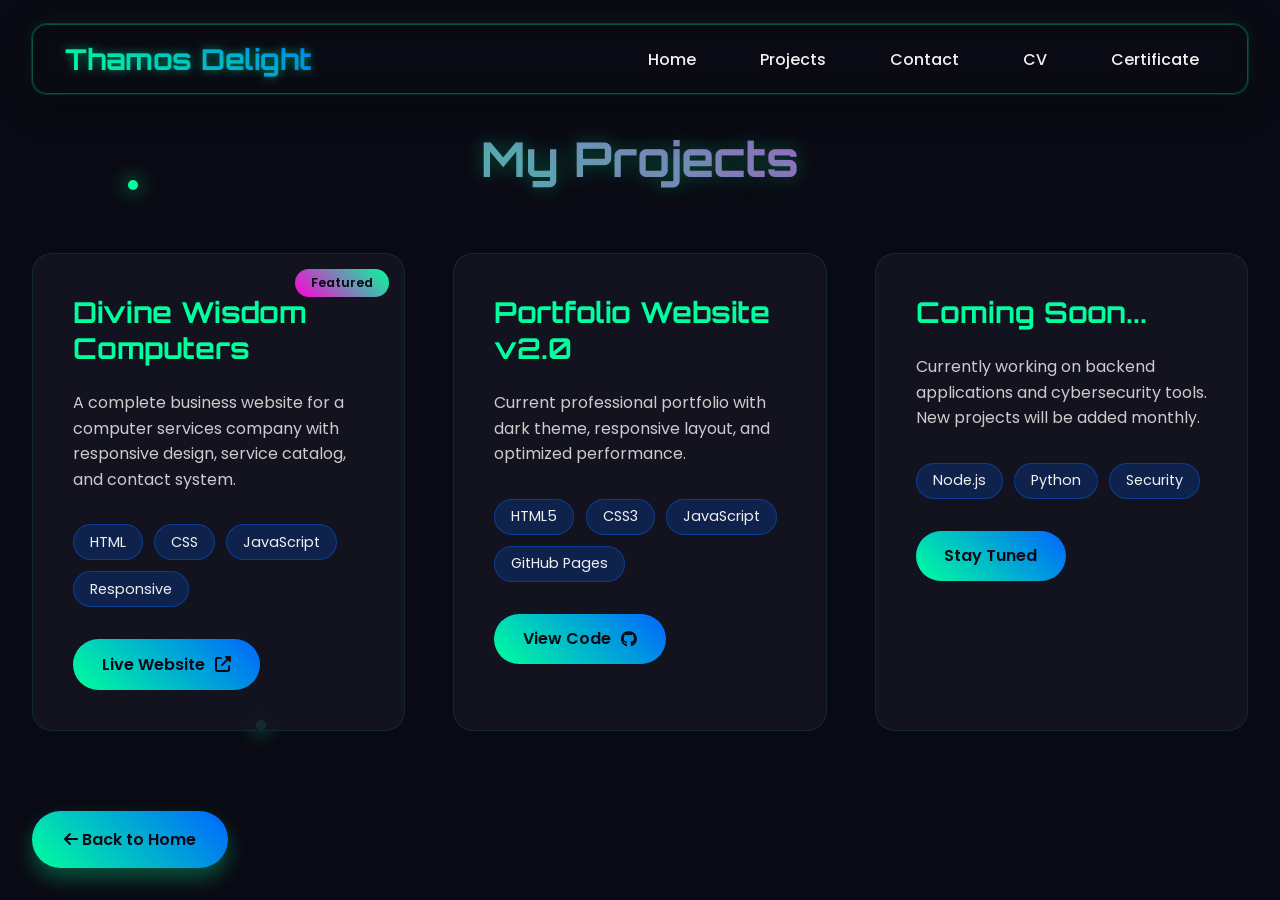
<file: projects.html>
<!DOCTYPE html>
<html lang="en">
<head>
    <meta charset="UTF-8">
    <meta name="viewport" content="width=device-width, initial-scale=1.0">
    <title>Projects | Thamos Delight</title>
    <link rel="stylesheet" href="https://cdnjs.cloudflare.com/ajax/libs/font-awesome/6.4.0/css/all.min.css">
    <link rel="preconnect" href="https://fonts.googleapis.com">
    <link rel="preconnect" href="https://fonts.gstatic.com" crossorigin>
    <link href="https://fonts.googleapis.com/css2?family=Poppins:wght@300;400;500;600;700&family=Orbitron:wght@400;700&display=swap" rel="stylesheet">
    <style>
        :root {
            --primary: #00ff9d;
            --secondary: #0066ff;
            --accent: #ff00d4;
            --dark: #0a0a14;
            --dark-lighter: #151522;
            --text: #f0f0f0;
            --shadow: rgba(0, 255, 157, 0.3);
        }

        * {
            margin: 0;
            padding: 0;
            box-sizing: border-box;
        }

        body {
            font-family: 'Poppins', sans-serif;
            background-color: var(--dark);
            color: var(--text);
            overflow-x: hidden;
            perspective: 1000px;
            min-height: 100vh;
        }

        /* Navigation */
        header {
            position: fixed;
            top: 0;
            width: 100%;
            z-index: 1000;
            padding: 1.5rem 2rem;
        }

        nav {
            display: flex;
            justify-content: space-between;
            align-items: center;
            background: rgba(10, 10, 20, 0.9);
            backdrop-filter: blur(10px);
            padding: 1rem 2rem;
            border-radius: 15px;
            box-shadow: 0 10px 30px rgba(0, 0, 0, 0.5),
                        0 0 0 1px rgba(0, 255, 157, 0.2),
                        0 0 20px rgba(0, 255, 157, 0.1);
            border: 1px solid rgba(0, 255, 157, 0.3);
        }

        .logo {
            font-family: 'Orbitron', sans-serif;
            font-size: 1.8rem;
            font-weight: 700;
            background: linear-gradient(45deg, var(--primary), var(--secondary));
            -webkit-background-clip: text;
            background-clip: text;
            color: transparent;
            text-shadow: 0 0 10px rgba(0, 255, 157, 0.5);
        }

        .nav-links {
            display: flex;
            list-style: none;
            gap: 2rem;
        }

        .nav-links a {
            color: var(--text);
            text-decoration: none;
            font-weight: 500;
            padding: 0.5rem 1rem;
            border-radius: 5px;
            transition: all 0.3s ease;
            position: relative;
        }

        .nav-links a:before {
            content: '';
            position: absolute;
            bottom: 0;
            left: 0;
            width: 100%;
            height: 2px;
            background: linear-gradient(90deg, var(--primary), var(--accent));
            transform: scaleX(0);
            transform-origin: right;
            transition: transform 0.5s ease;
        }

        .nav-links a:hover {
            color: var(--primary);
        }

        .nav-links a:hover:before {
            transform: scaleX(1);
            transform-origin: left;
        }

        /* Projects Container */
        .projects-container {
            padding: 8rem 2rem;
            max-width: 1400px;
            margin: 0 auto;
        }

        .page-title {
            font-family: 'Orbitron', sans-serif;
            font-size: 3rem;
            text-align: center;
            margin-bottom: 4rem;
            background: linear-gradient(45deg, var(--primary), var(--accent));
            -webkit-background-clip: text;
            background-clip: text;
            color: transparent;
            text-shadow: 0 0 20px rgba(0, 255, 157, 0.3);
        }

        /* 3D Project Cards */
        .projects-grid {
            display: grid;
            grid-template-columns: repeat(auto-fill, minmax(350px, 1fr));
            gap: 3rem;
            transform-style: preserve-3d;
        }

        .project-card {
            background: rgba(21, 21, 34, 0.9);
            border-radius: 20px;
            padding: 2.5rem;
            transform-style: preserve-3d;
            transition: all 0.5s ease;
            border: 1px solid rgba(0, 255, 157, 0.1);
            position: relative;
            overflow: hidden;
            margin-bottom: 1rem;
            animation: floatCard 6s ease-in-out infinite;
        }

        @keyframes floatCard {
            0%, 100% { transform: translateY(0) rotateY(0); }
            50% { transform: translateY(-10px) rotateY(5deg); }
        }

        .project-card:hover {
            transform: translateZ(50px) rotateY(-10deg);
            box-shadow: 0 40px 80px rgba(0, 0, 0, 0.9),
                        0 0 40px rgba(0, 255, 157, 0.3),
                        0 0 60px rgba(255, 0, 212, 0.2);
            border-color: var(--primary);
        }

        .project-badge {
            position: absolute;
            top: 15px;
            right: 15px;
            padding: 0.3rem 1rem;
            background: linear-gradient(45deg, var(--accent), var(--primary));
            color: var(--dark);
            font-weight: 600;
            border-radius: 20px;
            font-size: 0.8rem;
            transform: translateZ(40px);
        }

        .project-card h3 {
            font-size: 1.8rem;
            margin-bottom: 1.5rem;
            color: var(--primary);
            font-family: 'Orbitron', sans-serif;
        }

        .project-description {
            margin-bottom: 2rem;
            color: #ccc;
            line-height: 1.6;
        }

        .project-tech {
            display: flex;
            flex-wrap: wrap;
            gap: 0.7rem;
            margin-bottom: 2rem;
        }

        .tech-tag {
            padding: 0.4rem 1rem;
            background: rgba(0, 102, 255, 0.2);
            border-radius: 20px;
            font-size: 0.9rem;
            border: 1px solid rgba(0, 102, 255, 0.4);
        }

        .project-link {
            display: inline-flex;
            align-items: center;
            padding: 0.8rem 1.8rem;
            background: linear-gradient(45deg, var(--primary), var(--secondary));
            color: var(--dark);
            text-decoration: none;
            font-weight: 600;
            border-radius: 50px;
            transition: all 0.3s ease;
            position: relative;
            overflow: hidden;
        }

        .project-link:before {
            content: '';
            position: absolute;
            top: 0;
            left: -100%;
            width: 100%;
            height: 100%;
            background: linear-gradient(45deg, var(--accent), var(--primary));
            transition: left 0.5s ease;
        }

        .project-link:hover {
            transform: translateZ(30px) scale(1.05);
            box-shadow: 0 10px 20px rgba(0, 255, 157, 0.4);
        }

        .project-link:hover:before {
            left: 0;
        }

        .project-link i {
            margin-left: 10px;
            position: relative;
            z-index: 1;
        }

        /* Back Button */
        .back-btn {
            position: fixed;
            bottom: 2rem;
            left: 2rem;
            padding: 1rem 2rem;
            background: linear-gradient(45deg, var(--primary), var(--secondary));
            color: var(--dark);
            text-decoration: none;
            font-weight: 600;
            border-radius: 50px;
            box-shadow: 0 10px 20px rgba(0, 255, 157, 0.3);
            transition: all 0.3s ease;
            z-index: 100;
        }

        .back-btn:hover {
            transform: scale(1.05);
            box-shadow: 0 15px 30px rgba(0, 255, 157, 0.5);
        }

        /* Floating Elements */
        .floating-elements {
            position: fixed;
            top: 0;
            left: 0;
            width: 100%;
            height: 100%;
            pointer-events: none;
            z-index: -1;
        }

        .floating-element {
            position: absolute;
            width: 10px;
            height: 10px;
            background: var(--primary);
            border-radius: 50%;
            box-shadow: 0 0 20px var(--primary);
            animation: floatAround 15s infinite linear;
        }

        @keyframes floatAround {
            0% { transform: translate3d(0, 0, 0); }
            25% { transform: translate3d(100vw, 50vh, 0); }
            50% { transform: translate3d(50vw, 100vh, 0); }
            75% { transform: translate3d(0, 50vh, 0); }
            100% { transform: translate3d(0, 0, 0); }
        }

        /* Responsive */
        @media (max-width: 768px) {
            .projects-container {
                padding: 6rem 1rem;
            }
            
            .page-title {
                font-size: 2.2rem;
            }
            
            .projects-grid {
                grid-template-columns: 1fr;
            }
        }
    </style>
</head>
<body>
    <!-- Floating Elements -->
    <div class="floating-elements">
        <div class="floating-element" style="top: 20%; left: 10%;"></div>
        <div class="floating-element" style="top: 60%; left: 80%; animation-delay: -5s;"></div>
        <div class="floating-element" style="top: 80%; left: 20%; animation-delay: -10s;"></div>
    </div>

    <!-- Navigation -->
    <header>
        <nav>
            <div class="logo">Thamos Delight</div>
            <ul class="nav-links">
                <li><a href="index.html">Home</a></li>
                <li><a href="projects.html">Projects</a></li>
                <li><a href="contact.html">Contact</a></li>
                <li><a href="cv.html">CV</a></li>
                <li><a href="certificate.html">Certificate</a></li>
            </ul>
        </nav>
    </header>

    <!-- Projects Content -->
    <div class="projects-container">
        <h1 class="page-title">My Projects</h1>
        
        <div class="projects-grid">
            <div class="project-card">
                <div class="project-badge">Featured</div>
                <h3>Divine Wisdom Computers</h3>
                <p class="project-description">A complete business website for a computer services company with responsive design, service catalog, and contact system.</p>
                <div class="project-tech">
                    <span class="tech-tag">HTML</span>
                    <span class="tech-tag">CSS</span>
                    <span class="tech-tag">JavaScript</span>
                    <span class="tech-tag">Responsive</span>
                </div>
                <a href="https://delight911.github.io/Divinewisdomcomputers.com/" target="_blank" class="project-link">Live Website <i class="fas fa-external-link-alt"></i></a>
            </div>
            
            <div class="project-card">
                <h3>Portfolio Website v2.0</h3>
                <p class="project-description">Current professional portfolio with dark theme, responsive layout, and optimized performance.</p>
                <div class="project-tech">
                    <span class="tech-tag">HTML5</span>
                    <span class="tech-tag">CSS3</span>
                    <span class="tech-tag">JavaScript</span>
                    <span class="tech-tag">GitHub Pages</span>
                </div>
                <a href="https://github.com/ThamosD/Potfolio" target="_blank" class="project-link">View Code <i class="fab fa-github"></i></a>
            </div>

            <div class="project-card">
                <h3>Coming Soon...</h3>
                <p class="project-description">Currently working on backend applications and cybersecurity tools. New projects will be added monthly.</p>
                <div class="project-tech">
                    <span class="tech-tag">Node.js</span>
                    <span class="tech-tag">Python</span>
                    <span class="tech-tag">Security</span>
                </div>
                <a href="contact.html" class="project-link">Stay Tuned</a>
            </div>
        </div>
    </div>

    <!-- Back Button -->
    <a href="index.html" class="back-btn">
        <i class="fas fa-arrow-left"></i> Back to Home
    </a>

    <script>
        // Floating elements animation
        document.querySelectorAll('.floating-element').forEach((el, index) => {
            el.style.animationDelay = `${index * 5}s`;
        });

        // Project card animations
        document.querySelectorAll('.project-card').forEach((card, index) => {
            card.style.animationDelay = `${index * 0.2}s`;
        });
    </script>
</body>
</html>
</file>
